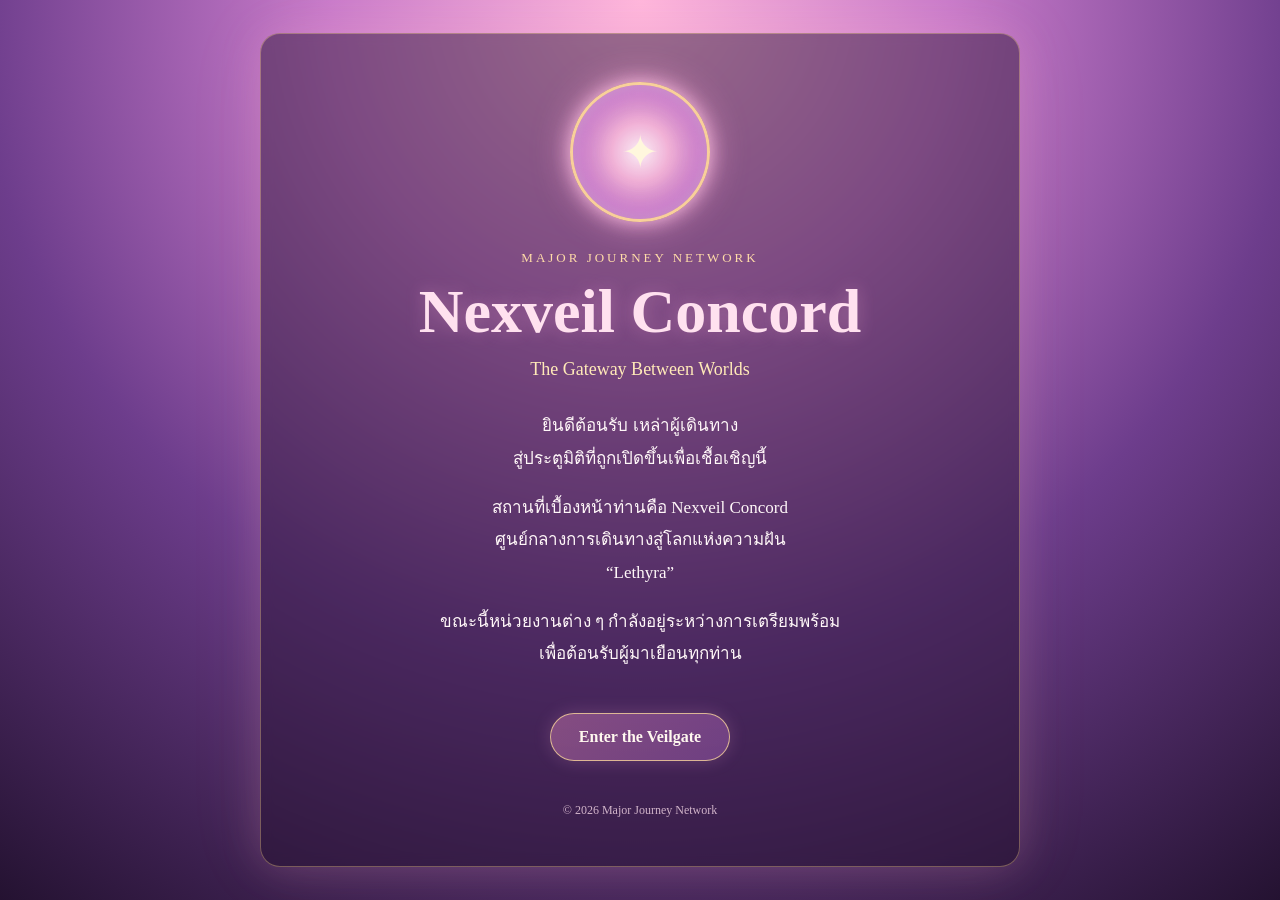
<file: index.html>
<!DOCTYPE html>
<html lang="th">
<head>
  <meta charset="UTF-8">
  <meta name="viewport" content="width=device-width, initial-scale=1">
  <title>MJN | Nexveil Concord</title>
  <style>
    * { box-sizing: border-box; }

    body {
      margin: 0;
      min-height: 100vh;
      display: flex;
      align-items: center;
      justify-content: center;
      padding: 24px;
      font-family: Georgia, "Times New Roman", serif;
      color: #fff7f4;
      text-align: center;
      background:
        radial-gradient(circle at top, #ffb7dd 0%, #c97bcb 28%, #6d3d8c 60%, #241231 100%);
    }

    main {
      max-width: 760px;
      width: 100%;
      padding: 48px 28px;
      border: 1px solid rgba(255, 215, 140, 0.35);
      border-radius: 20px;
      background: rgba(35, 16, 44, 0.45);
      box-shadow:
        0 0 40px rgba(255, 166, 214, 0.18),
        0 0 80px rgba(255, 215, 140, 0.08);
      backdrop-filter: blur(6px);
    }

    .portal {
      width: 140px;
      height: 140px;
      margin: 0 auto 28px;
      border-radius: 50%;
      border: 3px solid rgba(255, 219, 150, 0.9);
      box-shadow:
        0 0 18px rgba(255, 196, 230, 0.8),
        0 0 35px rgba(255, 167, 217, 0.65),
        inset 0 0 24px rgba(255, 214, 239, 0.5);
      background:
        radial-gradient(circle, rgba(255,245,252,0.95) 0%, rgba(255,190,225,0.88) 30%, rgba(217,130,219,0.75) 62%, rgba(132,79,171,0.65) 100%);
      display: flex;
      align-items: center;
      justify-content: center;
      font-size: 46px;
      color: #fff7dd;
    }

    .subtitle {
      letter-spacing: 3px;
      font-size: 13px;
      color: #ffdca8;
      margin-bottom: 10px;
    }

    h1 {
      margin: 0 0 12px;
      font-size: clamp(36px, 6vw, 62px);
      color: #ffe1ef;
      text-shadow: 0 0 18px rgba(255, 174, 220, 0.3);
    }

    .tagline {
      margin: 0 0 26px;
      font-size: 18px;
      color: #ffeab8;
    }

    .message {
      margin: 30px 0;
      line-height: 1.9;
      font-size: 17px;
      color: #fff7f8;
    }

    .button {
      display: inline-block;
      margin-top: 12px;
      padding: 14px 28px;
      border-radius: 999px;
      text-decoration: none;
      color: #fff8ef;
      border: 1px solid rgba(255, 220, 155, 0.75);
      background: linear-gradient(135deg, rgba(255, 154, 206, 0.35), rgba(194, 117, 215, 0.35));
      box-shadow: 0 0 18px rgba(255, 180, 223, 0.18);
      font-weight: bold;
    }

    .status {
      margin-top: 14px;
      font-size: 13px;
      color: #f7d9ef;
      opacity: 0.9;
    }

    footer {
      margin-top: 42px;
      font-size: 12px;
      color: #f6d9e8;
      opacity: 0.8;
    }
  </style>
</head>
<body>
  <main>
    <div class="portal">✦</div>

    <div class="subtitle">MAJOR JOURNEY NETWORK</div>
    <h1>Nexveil Concord</h1>
    <p class="tagline">The Gateway Between Worlds</p>

    <div class="message">
      <p>
        ยินดีต้อนรับ เหล่าผู้เดินทาง<br>
        สู่ประตูมิติที่ถูกเปิดขึ้นเพื่อเชื้อเชิญนี้
      </p>
      <p>
        สถานที่เบื้องหน้าท่านคือ Nexveil Concord<br>
        ศูนย์กลางการเดินทางสู่โลกแห่งความฝัน<br>
        “Lethyra”
      </p>
      <p>
        ขณะนี้หน่วยงานต่าง ๆ กำลังอยู่ระหว่างการเตรียมพร้อม<br>
        เพื่อต้อนรับผู้มาเยือนทุกท่าน
      </p>
    </div>

    <a class="button" href="/lobby/">
  Enter the Veilgate
</a>

    <footer>
      © 2026 Major Journey Network
    </footer>
  </main>
</body>
</html>
</file>
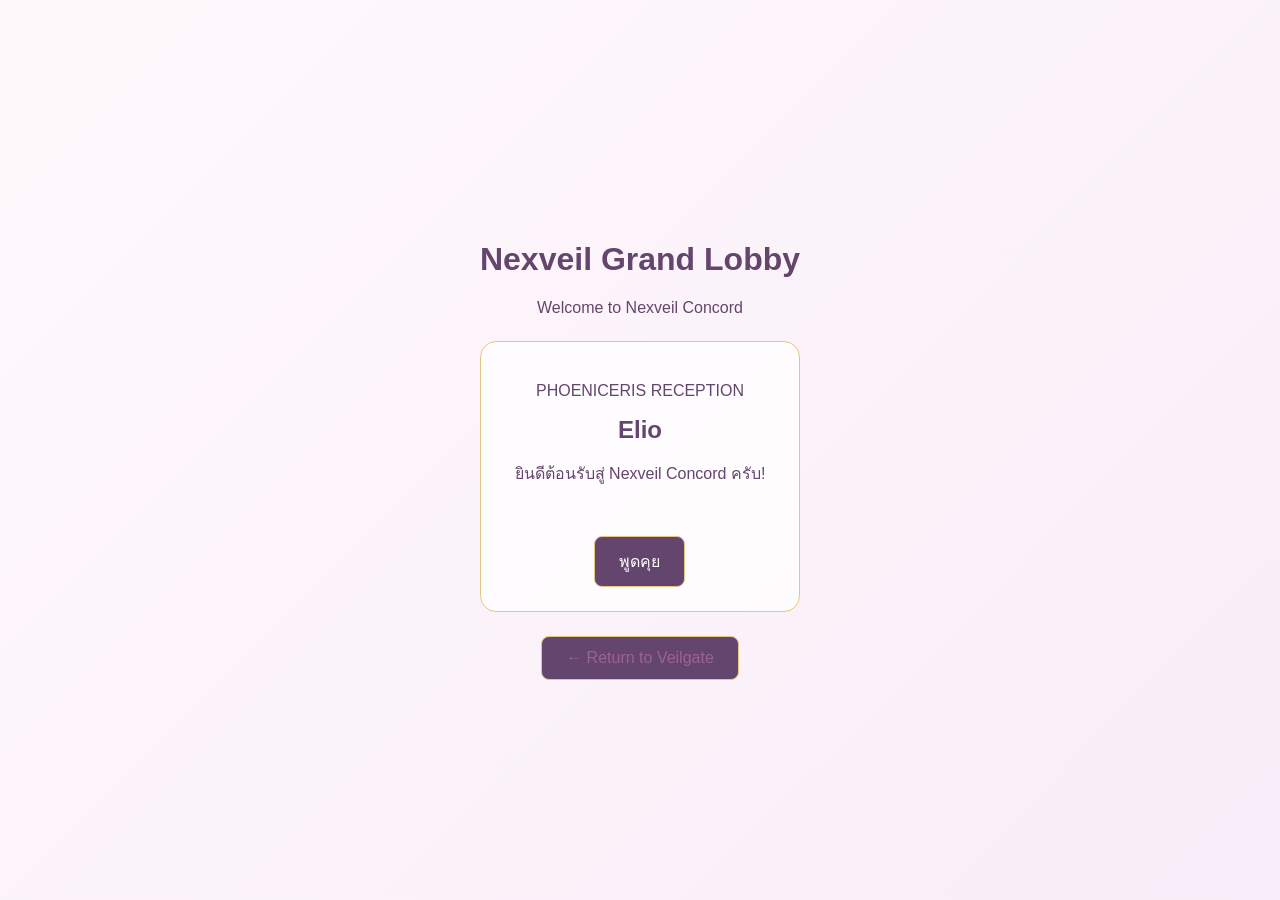
<file: lobby/index.html>
<!DOCTYPE html>
<html lang="th">
<head>
  <meta charset="UTF-8">
  <meta name="viewport"
        content="width=device-width, initial-scale=1">
  <title>Nexveil Concord | Grand Lobby</title>
  <link rel="stylesheet" href="/css/style.css">

  <style>
    .reception {
      margin: 24px auto;
      padding: 24px;
      max-width: 480px;
      border: 1px solid var(--mjn-gold);
      border-radius: 16px;
      background: rgba(255,255,255,0.75);
    }
    .npc-name {
      color: var(--mjn-purple);
      font-size: 24px;
      font-weight: bold;
    }
    .dialogue {
      line-height: 1.8;
      min-height: 60px;
    }
  </style>
</head>

<body class="lobby-page">
  <main class="lobby-content">
    <h1>Nexveil Grand Lobby</h1>
    <p>Welcome to Nexveil Concord</p>

    <section class="reception">
      <p>PHOENICERIS RECEPTION</p>
      <div class="npc-name" id="npc-name"></div>

      <p class="dialogue" id="npc-dialogue">
        ยินดีต้อนรับสู่ Nexveil Concord ครับ!
      </p>

      <button class="mjn-button"
              id="talk-button" type="button">
        พูดคุย
      </button>
    </section>

    <a href="/" class="mjn-button">
      ← Return to Veilgate
    </a>
  </main>

  <script src="/js/lobby.js"></script>
  <script>
    const npc = getReceptionNPC();

    document.getElementById("npc-name").textContent =
      npc.name;

    const dialogues = [
      "ยินดีต้อนรับสู่ Nexveil Concord ครับ!",
      "ที่นี่คือจุดเริ่มต้นของการเดินทางสู่ Lethyra",
      "หากต้องการข้อมูลเพิ่มเติม แวะฝ่ายประชาสัมพันธ์ได้เลยครับ",
      "เหล่า Wayfarers กำลังรอพบผู้เดินทางอยู่นะครับ!"
    ];

    let dialogueIndex = 0;

    document.getElementById("talk-button")
      .addEventListener("click", () => {
        dialogueIndex =
          (dialogueIndex + 1) % dialogues.length;

        document.getElementById("npc-dialogue")
          .textContent = dialogues[dialogueIndex];
      });
  </script>
</body>
</html>
</file>
<file: css/style.css>
/* ====================================
   MAJOR JOURNEY NETWORK
   Nexveil Concord - Global Styles
   ==================================== */

:root {
  --mjn-purple: #64456d;
  --mjn-pink: #e7a1c9;
  --mjn-gold: #e5c783;
  --mjn-white: #fff9fc;

  --text-main: #64456d;
  --background-light: #fff9fc;

  --font-main: Arial, sans-serif;
}

* {
  box-sizing: border-box;
}

html {
  scroll-behavior: smooth;
}

body {
  margin: 0;
  font-family: var(--font-main);
}

button, a {
  -webkit-tap-highlight-color: transparent;
}

button {
  font: inherit;
  cursor: pointer;
}

a {
  color: inherit;
}

button:focus-visible,
a:focus-visible {
  outline: 3px solid var(--mjn-gold);
  outline-offset: 3px;
}

/* Shared UI */

.mjn-button {
  display: inline-block;
  padding: 12px 24px;
  border: 1px solid var(--mjn-gold);
  border-radius: 8px;
  background: var(--mjn-purple);
  color: white;
  text-decoration: none;
  transition: opacity 0.2s ease;
}

.mjn-button:hover {
  opacity: 0.85;
}

/* Lobby Foundation */

.lobby-page {
  min-height: 100vh;
  display: grid;
  place-items: center;
  background: linear-gradient(
    135deg,
    #fff9fc,
    #f8edf8
  );
  color: var(--text-main);
  text-align: center;
}

.lobby-content {
  padding: 24px;
}

.lobby-content a {
  color: #9c6195;
}
</file>
